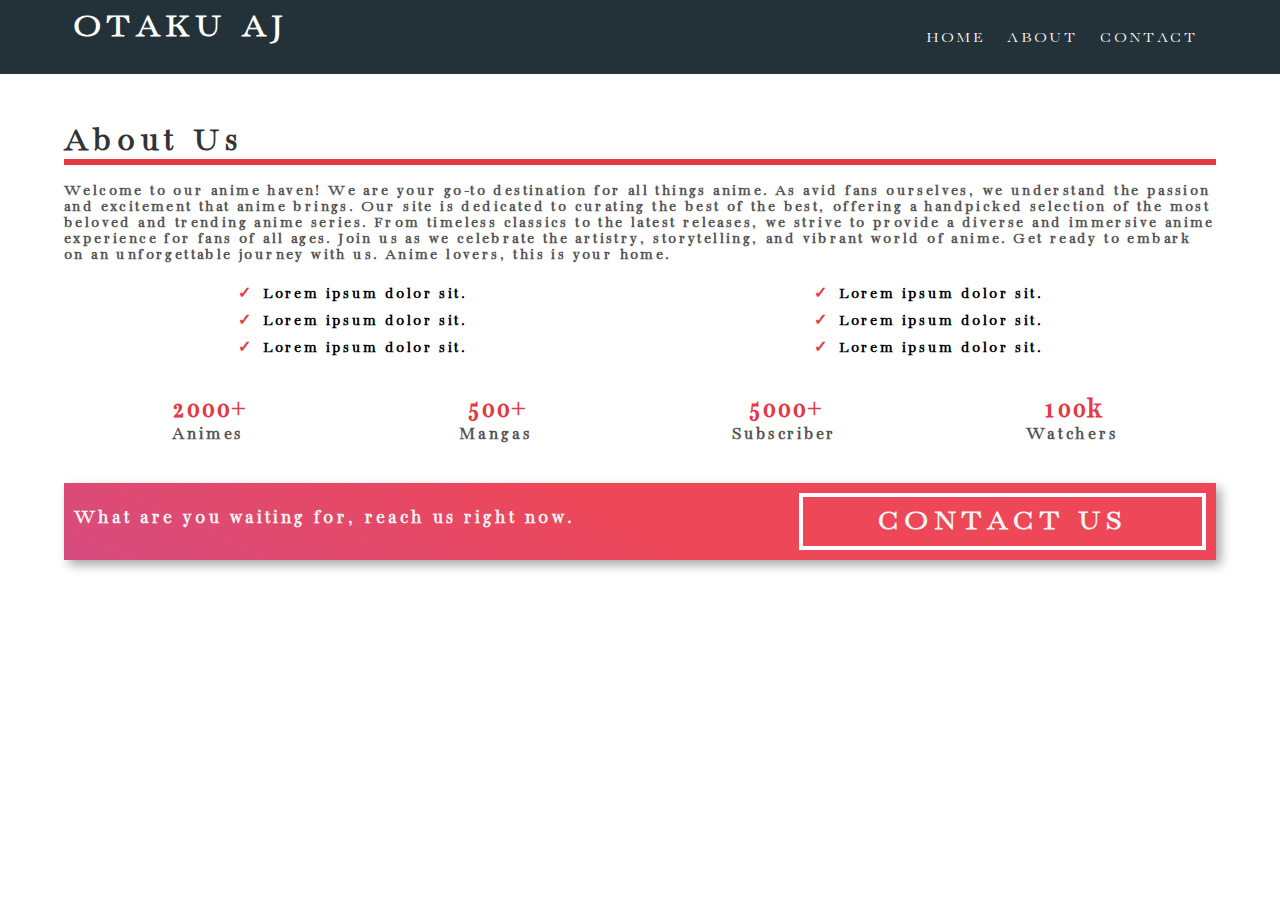
<file: about.html>
<!DOCTYPE html>
<html lang="en">
    <head>
        <meta charset="UTF-8">
        <meta name="viewport" content="width=device-width, initial-scale=1.0">
        <link rel="stylesheet" href="https://cdnjs.cloudflare.com/ajax/libs/font-awesome/6.4.0/css/all.min.css" integrity="sha512-iecdLmaskl7CVkqkXNQ/ZH/XLlvWZOJyj7Yy7tcenmpD1ypASozpmT/E0iPtmFIB46ZmdtAc9eNBvH0H/ZpiBw==" crossorigin="anonymous" referrerpolicy="no-referrer" />
        <link rel="stylesheet" href="./css/style.css">
        <title>OTAKU AJ</title>
    </head>
<body>
        <nav class="navbar bg-dark">
        <div class="container">
            <h1 class="logo lg-heading text-light"> OTAKU AJ</h1>
            <ul class="nav-items">
            <li class="nav-item"><a href="index.html">Home</a></li>
            <li class="nav-item"><a href="about.html">About</a></li>
            <li class="nav-item"><a href="contact.html">Contact</a></li>
            </ul>
        </div>
        </nav>

        <section class="about">
            <div class="container">
                <h2 class="lg-heading text-black about-heading">About Us</h2>
                <p class="text-gray font-weight">Welcome to our anime haven! We are your go-to destination for all things anime. As avid fans ourselves, we understand the passion and excitement that anime brings. Our site is dedicated to curating the best of the best, offering a handpicked selection of the most beloved and trending anime series. From timeless classics to the latest releases, we strive to provide a diverse and immersive anime experience for fans of all ages. Join us as we celebrate the artistry, storytelling, and vibrant world of anime. Get ready to embark on an unforgettable journey with us. Anime lovers, this is your home.</p>
                <div class="about-wrapper font-weight">
                    <div class="left">
                        <ul>
                            <li>Lorem ipsum dolor sit.</li>
                            <li>Lorem ipsum dolor sit.</li>
                            <li>Lorem ipsum dolor sit.</li>
                        </ul>
                    </div>
                    <div class="right">
                        <ul>
                            <li>Lorem ipsum dolor sit.</li>
                            <li>Lorem ipsum dolor sit.</li>
                            <li>Lorem ipsum dolor sit.</li>
                        </ul>
                    </div>
                </div>
            </div>

            <div class="counts container">
                <div class="count-item count-item1">
                        <span>2000+</span>
                        <p>Animes</p>
                </div>
                <div class="count-item count-item2">
                        <span>500+</span>
                        <p>Mangas</p>
                </div>
                <div class="count-item count-item3">
                        <span>5000+</span>
                        <p>Subscriber</p>
                </div>
                <div class="count-item count-item4">
                        <span>100k</span>
                        <p>Watchers</p>
                </div>
            </div>

            <div class="banner container">
                <div class="banner-left">
                    <p class="line">What are you waiting for, reach us right now.</p>
                </div>
                <div class="banner-right">
                    <a href="contact.html" class="btn-banner">Contact Us</a>
                </div>
            </div>
            
        </section>
</body>
</html>
</file>
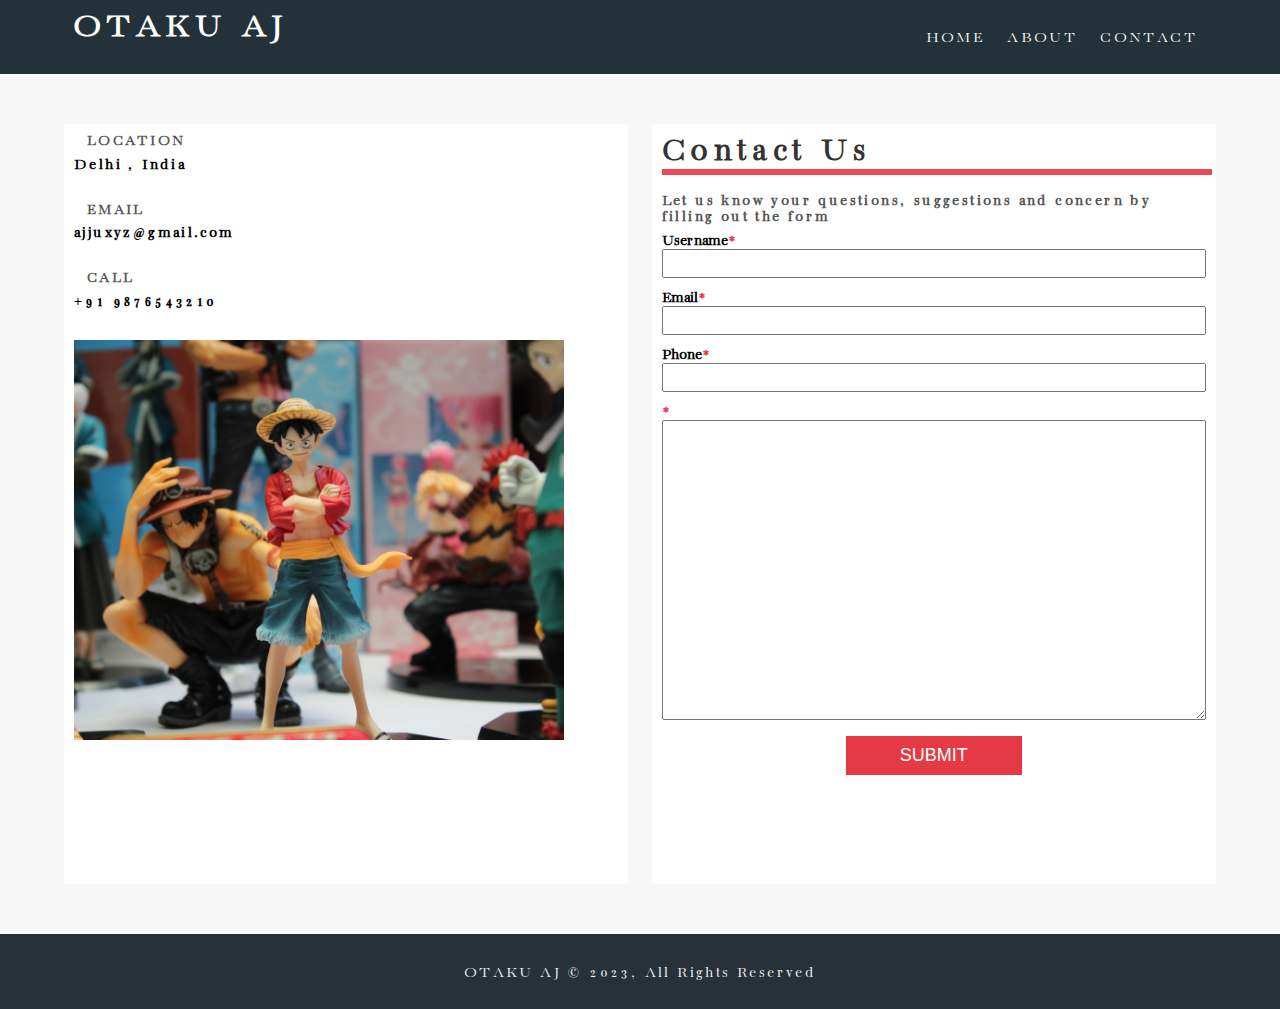
<file: contact.html>
<!DOCTYPE html>
<html lang="en">
    <head>
        <meta charset="UTF-8">
        <meta name="viewport" content="width=device-width, initial-scale=1.0">
        <link rel="stylesheet" href="https://cdnjs.cloudflare.com/ajax/libs/font-awesome/6.4.0/css/all.min.css" integrity="sha512-iecdLmaskl7CVkqkXNQ/ZH/XLlvWZOJyj7Yy7tcenmpD1ypASozpmT/E0iPtmFIB46ZmdtAc9eNBvH0H/ZpiBw==" crossorigin="anonymous" referrerpolicy="no-referrer" />
        <link rel="stylesheet" href="./css/style.css">
        <title>OTAKU AJ</title>
    </head>
<body>
        <nav class="navbar bg-dark">
        <div class="container">
            <h1 class="logo lg-heading text-light"> OTAKU AJ</h1>
            <ul class="nav-items">
            <li class="nav-item"><a href="index.html">Home</a></li>
            <li class="nav-item"><a href="about.html">About</a></li>
            <li class="nav-item"><a href="contact.html">Contact</a></li>
            </ul>
        </div>
        </nav>

        <section class="contact-form font-weight">
            <div class="container">
                <div class="form-wrapper">
                    <div class="company-address">
                        <div class="address-group">
                            <i class="fas fa-map-marker-alt fa-3x text-red"></i>
                            <h2 class="text-gray md-heading">Location</h2>
                            <p> Delhi , India</p>
                        </div>
                        <div class="address-group">
                            <i class="fas fa-envelope fa-3x text-red"></i>
                            <h2 class="text-gray md-heading">Email</h2>
                            <p>ajjuxyz@gmail.com</p>
                        </div>
                        <div class="address-group">
                            <i class="fas fa-phone-square-alt fa-3x text-red"></i>
                            <h2 class="text-gray md-heading">Call</h2>
                            <p>+91 9876543210</p>
                        </div>
                        <img src="./img/bg2.jpg" alt="company">
                    </div>
                    <form action="" class="form">
                        <h1 class="lg-heading text-black">Contact Us</h1>
                        <p class="text-gray">Let us know your questions, suggestions and concern by filling out the form</p>
                        <div class="form-group">
                            <label for="username">Username</label>
                            <input type="text" name="" id="username">
                        </div>
                        <div class="form-group">
                            <label for="email">Email</label>
                            <input type="email" name="" id="email">
                        </div>
                        <div class="form-group">
                            <label for="phone">Phone</label>
                            <input type="text" name="" id="phone">
                        </div>
                        <div class="form-group">
                            <label for="message"></label>
                            <textarea name="" id="message" cols="30" rows="10"></textarea>
                        </div>
                        <button type="submit" class="form-btn">Submit</button>
                    </form>
                </div>
            </div>
        </section>
        <footer class="footer">
            <div class="social-media-links">
                <i class="fab fa-facebook fa-4x"></i>
                <i class="fab fa-twitter fa-4x"></i>
                <i class="fab fa-instagram fa-4x"></i>
            </div>
            <p>OTAKU AJ &copy; 2023, All Rights Reserved</p>
        </footer>
</body>
</html>
</file>
<file: css/style.css>
@import url('https://fonts.googleapis.com/css2?family=Bacasime+Antique&display=swap');

*{
    margin: 0;
    padding: 0;
    box-sizing: border-box;
}

body{
    font-family: 'Bacasime Antique', serif;
}

html{
    font-size: 62.5%;
}

ul li{
    list-style: none;
}

a{
    font-size: 1.6rem;
    text-decoration: none;
}

p,li{
    font-size: 1.6rem;
    margin-bottom: 0.5em;
    letter-spacing: 0.15em;
    /* all of those are used in em for making it responsiveness better like em will take from rem */
}

h1,h2,h3{
    margin-bottom: 0.5em;
    letter-spacing: 0.15em;
    font-weight: 700;
}

/* utility classes */

.container{
    max-width: 1200px;
    width: 90%;
    margin: 0 auto;
}

.small-heading{
    display: none;
}

.lg-heading{
    font-size: 3.5rem;
}

.font-weight{
    font-weight: 700;
}
.md-heading{
    font-weight: 600;
}

.bg-dark{
    background-color: #223238;
}

.text-red{
    color: #e63946;
}

.text-light{
    color: #f4f4f4;
}

.text-black{
    color: #333333;
}

.text-gray{
    color: #555555;
}

.btn{
    display: inline-block;
    padding: 0.5em;
    font-weight: 500;
    text-transform: uppercase;
    margin: 0.5em 0 ;
}

.btn-primary{
    background-color:white ;
    border-radius: 10rem;
}

.btn-primary:hover{
background-color: #dddddd;
}

.btn-secondary{
    font-weight: 700;
    border: 2px solid #e63946;
    border-radius: 2.5em;
    color: #e63946;
    background-color: #ffffff;
}
.btn-secondary:hover{
    background-color: #fcf3f2 ;
}

.header{
position: relative;
height: 100vh;
background:  linear-gradient(rgba(0,0,0,0.5),rgba(0,0,0,0.5))   ,url(../img/bg1.jpg);
background-position: center;
background-size: cover;
/* uses for covering the image on whole*/
background-repeat: no-repeat;
}

.navbar{
    padding: 1rem;
}

.logo, .header .navbar a{
    color: white;
}

.navbar .logo{
    float: left;
}

.navbar .nav-items{
    float: right;
    margin-top: 1rem;
}

.navbar .nav-item{
    display: inline-block;
    padding: 1rem;
    text-transform: uppercase;
}

.navbar a:link,.navbar a:visited{
    color: white;
}

.navbar a{
    padding-bottom: 0.3rem;
}

.navbar a:hover{
    border-bottom:1px solid white ;
}

.navbar::after{
    content: '';
    display: block;
    clear: both;
}

/* Header content */
.header-content{
    position: absolute;
    text-align: center;
    top: 50%;
    left: 50%;
    transform: translate(-50%,-50%);
    background: linear-gradient(rgba(0,0,0,0.2),rgba(0,0,0,0.2));
}

.header-content h1{
    text-transform: uppercase;
    font-weight: 700px;
}
.header-content p{
    text-transform: uppercase;
}

/* showcase is on */
.showcase{
background: #dddddd;
padding: 10rem 0;
}

.row{
    height:350px;
    background-color: #ffffff;
    font-weight: 700;
    box-shadow: 5px 5px 20px 0px #aaa;
}
.row1{
    margin-bottom: 10rem ;
}

.row2{
    margin-bottom: 10rem;
}

.row1 .img-box, .row2 .text-box{
float: left;
width: 50%;
}

.row2 .img-box, .row1 .text-box{
float: right;
width: 50%;
}
.row .img-box{
    height: 100%;
}
.row .text-box{
    padding: 3rem;
}
.row .img-box img{
    display: inline-block;
    width: 100%;
    height: 100%;
    object-fit: cover;
}

.row::after{
    content: '';
    display: block;
    clear: both;
}

/* Features section started */

.features{
    padding: 10rem 0;
}

.box-wrapper{
font-weight: 700;
box-sizing: border-box;
}

.box{
    height: 600px;
    width: 33.3333333%;
    float: left;
    text-align: center;
    padding: 80px;
}

.box1, .box3{
background-color: #223238;
color: #ffffff;
}
.box2{
    background-color: rgb(219, 125, 125);
    color: #ffffff;
}

.box-wrapper::after{
    content: '';
    display: block;
    clear: both;
}
/* Footer style is here */
.footer{
    background: #263238;
    color: #f4f4f4;
    padding: 2rem;
    text-align: center;
}
.social-media-links i{
    margin:2rem;
}
/* About page styling */
.about{
    padding: 5rem 0;
}

.about-heading{
    border-bottom: 6px solid #e63946;
}

/* about wrapper styling */
.about-wrapper{
    text-align: center;
    margin-top: 2rem;
}
.about-wrapper .left{
    float: left;
    width: 50%;
}
.about-wrapper .right{
    float: right;
    width: 50%;
}

.about-wrapper::after{
    content: '';
    display: block;
    clear: both;
}
/* the code for tick marka nd its styling with margin and padding */
.about-wrapper li::before{
    content: '\2713';
    color: #e63946;
    font-weight: bold;
    padding-right: 1rem;
}
/* count styling */
.counts{
    margin-top: 3rem;
}
.count-item{
    float: left;
    width: 25%;
    text-align: center;
}
.counts::after{
    content: '';
    display: block;
    clear: both;
}
.count-item span{
    font-size: 3rem;
    font-weight: 700;
    color: #e63946;
}
.count-item p{
    font-weight: 700;
    font-size: 1.8rem;
    color: #555555;
}

/* Banner styling */
.banner{
    background: linear-gradient(25deg,#d64c7f,#ee4758 50%);
    color: #f4f4f4;
    padding: 1rem;
    box-shadow: 5px 5px 10px #00000057;
    margin-top: 3rem;
}
.banner-left{
        width: 60%;
        float: left;
}
.banner-right{
        width: 40%;
        float: right;
        text-align: right;
}
.line{
    font-weight: 700;
    font-size: 2rem;
    margin-top: 1.5rem;
}
.btn-banner{
    text-align: center;
    display: inline-block;
    font-weight: 700;
    font-size: 3rem;
    text-transform: uppercase;
    border: 4px solid white;
    padding: 0.3em 2.5em;
    letter-spacing: 0.5rem;
    color: #f4f4f4;
}
.banner::after{
    content: '';
    display: block;
    clear: both;
}

/* contact apge css */
.contact-form{
    padding: 5rem 0;
    background: #f7f7f7 ;
}
.form-wrapper::after{
    content: '';
    display: block;
    clear:both;
}
.form-wrapper .company-address{
    height: 760px;
    background: #fff;
    width: 49%;
    float: left;
    padding: 1rem;
}

.form-wrapper .company-address i{
    display: inline-block;
    margin-right: 1rem;
}
.form-wrapper .company-address h2{
    display: inline-block;
    text-transform:uppercase;
}
.form-wrapper .address-group{
    margin-bottom: 3rem;
}
.form-wrapper .company-address img{
    max-width: 90%;
    min-height: 40rem;
    object-fit: cover;
    /* object-position: right; */
}
/* form styling */
.form-wrapper .form{
    height: 760px;
    font-size: 1.6rem;
    background: #fff;
    width: 49%;
    float: right;
    padding: 1rem;
}
.form h1::after{
    content: '';
    display: block;
    border: 3px solid #ee4758;
    width: 100%;
}
.form-wrapper label{
    display: block;
}
.form-wrapper .form input{
    padding: 0.5rem;
    width: 100%;
}
.form-wrapper .form .form-group{
    margin-bottom: 1.2rem;
}
.form-wrapper .form label::after{
    content: '* ';
    color: #e63946;
}
.form-wrapper .form textarea{
    width: 100%;
    height: 300px;
    padding: 1rem;
}
.form-btn{
    display: block;
    margin: 0 auto;
    padding: 0.5em 3em;
    font-size: 1.8rem;
    text-transform: uppercase;
    background: #e63946;
    color: #fff;
    outline: none;
    border: none;
    cursor: pointer;
}

/* Media queries */

@media (max-width:500px){
    html{
        font-size: 50%;
    }
    .navbar .nav-items, .navbar .logo{
        float: none;
        display: block;
        width: 100%;
        text-align: center;
    }
    .header-content .main-heading{
        display: none;
    }
    .header-content .small-heading{
        display: block;
    }
    .row{
        height: auto;
        width: 100%;
    }
    .row .img-box,
    .row .text-box{
        float: none;
        width: 100%;
        text-align: center;
    }
    .features .box{
        float: none;
        width: 100%;
        text-align: center;
        box-shadow: 5px 5px 10px rgba(102, 102, 102, 0.521);
    }
    .features .box2,
    .features .box3{
        margin-top: 7rem;
    }
    .box-wrapper{
        box-shadow: none;
    }
    .banner-left,
    .banner-right{
        float: none;
        width: 100%;
        text-align: center;
    }
    .form-wrapper .company-address{
        float: none;
        width: 100%;
        height: auto;
        margin-bottom: 5rem;
    }
    .form-wrapper .form{
        float: none;
        width: 100%;
        height: auto;
    }
}

@media(min-width: 501px) and (max-width: 768px){
    html{
        font-size: 50%;
    }
    p{
        font-size: 1.8rem;
    }
    .navbar .nav-items, .navbar .logo{
        float: none;
        display: block;
        width: 100%;
        text-align: center;
    }
    .row{
        height: auto;
        width: 100%;
    }
    .row .img-box,
    .row .text-box{
        float: none;
        width: 100%;
        text-align: center;
    }
    .features .box{
        float: none;
        width: 100%;
        text-align: center;
        box-shadow: 5px 5px 10px rgba(102, 102, 102, 0.521);
    }
    .features .box2,
    .features .box3{
        margin-top: 7rem;
    }
    .box-wrapper{
        box-shadow: none;
    }
    .banner-left,
    .banner-right{
        float: none;
        width: 100%;
        text-align: center;
    }
    .form-wrapper .company-address{
        float: none;
        width: 100%;
        height: auto;
        margin-bottom: 5rem;
    }
    .form-wrapper .form{
        float: none;
        width: 100%;
        height: auto;
    }
}

@media(min-width: 769px) and (max-width: 1200px){
    html{
        font-size: 56.25%;
    }
    .row .text-box h2{
        font-size: 2.2rem;
        font-weight: 500;
    }
}

@media(min-width: 769px) and (max-width: 910px){
    .row{
        height: auto;
        width: 100%;
    }
    .row .img-box,
    .row .text-box{
        float: none;
        width: 100%;
        text-align: center;
    }
    .features .box{
        float: none;
        width: 100%;
        text-align: center;
        box-shadow: 5px 5px 10px rgba(102, 102, 102, 0.521);
    }
    .features .box2,
    .features .box3{
        margin-top: 7rem;
    }
    .box-wrapper{
        box-shadow: none;
    }
    .banner-left,
    .banner-right{
        float: none;
        width: 100%;
        text-align: center;
    }
}

@media(orientation: landscape) and (max-height: 500px){
    .header{
        height: 90vmax;
    }
}
</file>
